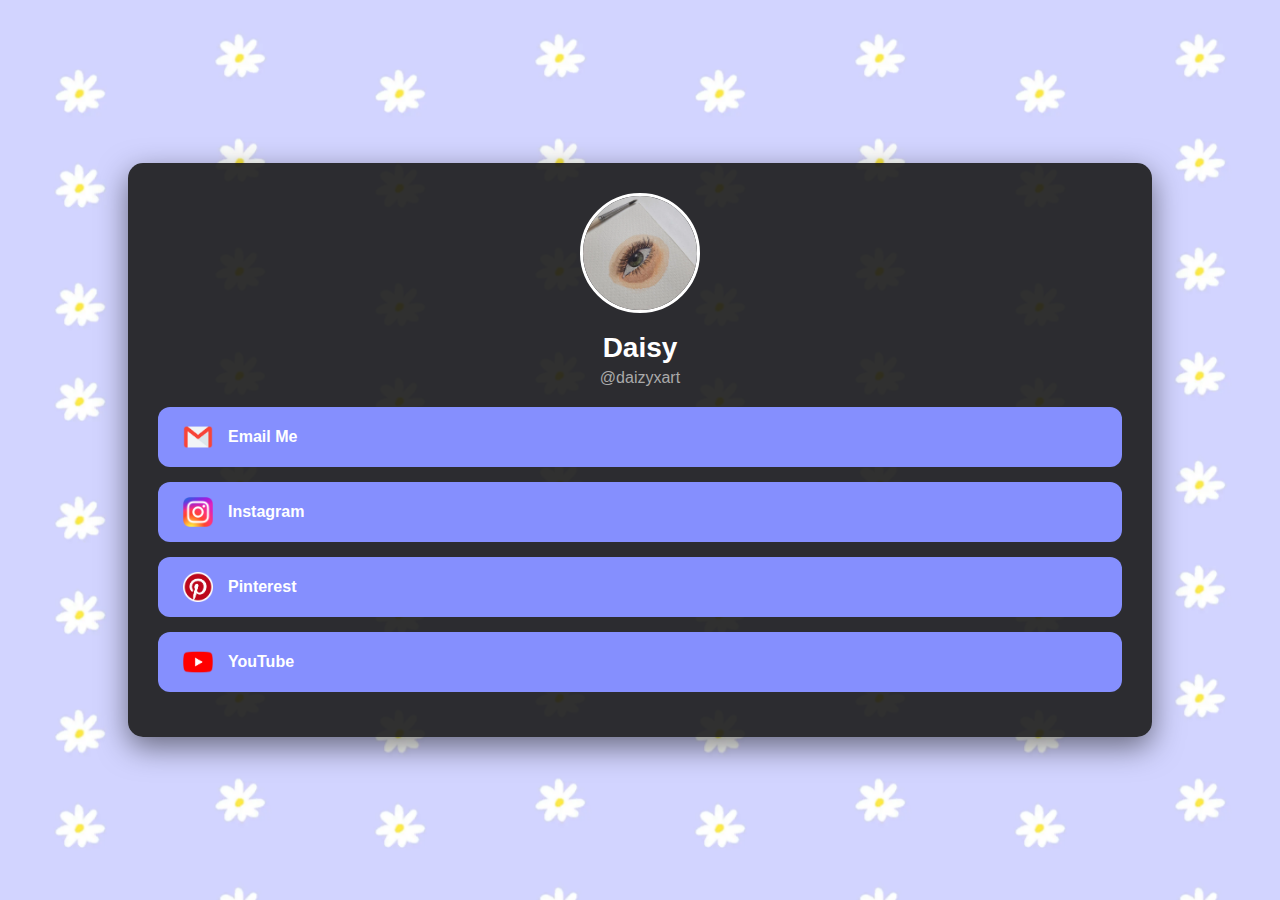
<file: index.html>
<!DOCTYPE html>
<html lang="en">
<head>
    <meta charset="UTF-8">
    <meta name="viewport" content="width=device-width, initial-scale=1.0">
    <title>Daisy</title>
    <link rel="stylesheet" href="style.css">
</head>
<body>
    <div class="container">
        <div class="profile-section">
            <img src="images/profile.webp" alt="Profile Picture" class="profile-pic">
            <h1>Daisy</h1>
            <p>@daizyxart</p>
        </div>
        
        <div class="links">
            <a href="mailto:daizyxart@gmail.com" target="_blank">
                <img src="images/gmail.png" alt="Email Icon" class="icon"> Email Me
            </a>
            <a href="https://instagram.com/daizyxart" target="_blank">
                <img src="images/ig.png" alt="Instagram Icon" class="icon"> Instagram
            </a>
            <a href="https://pinterest.com/daizyxart" target="_blank">
                <img src="images/pinterest.png" alt="Pinterest Icon" class="icon"> Pinterest
            </a>
            <a href="yt/yt.html" target="_blank">
                <img src="images/yt.png" alt="YouTube Icon" class="icon"> YouTube
            </a>
        </div>
    </div>
</body>
</html>
</file>
<file: style.css>
* {
    margin: 0;
    padding: 0;
    box-sizing: border-box;
}

body {
    font-family: 'Arial', sans-serif;
    background: url('images/background.webp') no-repeat center center fixed; /* Background image */
    background-size: cover;
    color: #fff;
    display: flex;
    justify-content: center;
    align-items: center;
    height: 100vh;
}

.container {
    text-align: center;
    width: 80%; /* Set the width to 80% of the viewport */
    max-width: 1200px; /* Maximum width to limit on larger screens */
    background: rgba(26, 26, 26, 0.9); /* Semi-transparent background */
    border-radius: 15px;
    padding: 30px;
    box-shadow: 0px 10px 30px rgba(0, 0, 0, 0.5);
}

.profile-section {
    margin-bottom: 20px;
}

.profile-pic {
    width: 120px;
    height: 120px;
    border-radius: 50%;
    border: 3px solid #fff;
    margin-bottom: 15px;
}

h1 {
    font-size: 28px;
    margin-bottom: 5px;
}

p {
    font-size: 16px;
    color: #aaa;
}

.links a {
    display: flex;
    align-items: center;
    justify-content: flex-start;
    background-color: #858ffe; /* Plain lavender color */
    color: white;
    text-decoration: none;
    margin: 15px 0;
    padding: 15px 25px;
    border-radius: 12px;
    font-weight: bold;
    transition: all 0.3s ease;
}

.links a:hover {
    transform: scale(1.05);
    box-shadow: 0px 4px 15px rgba(0, 0, 0, 0.2);
}

.icon {
    width: 30px;
    height: 30px;
    margin-right: 15px;
    vertical-align: middle;
}
</file>
